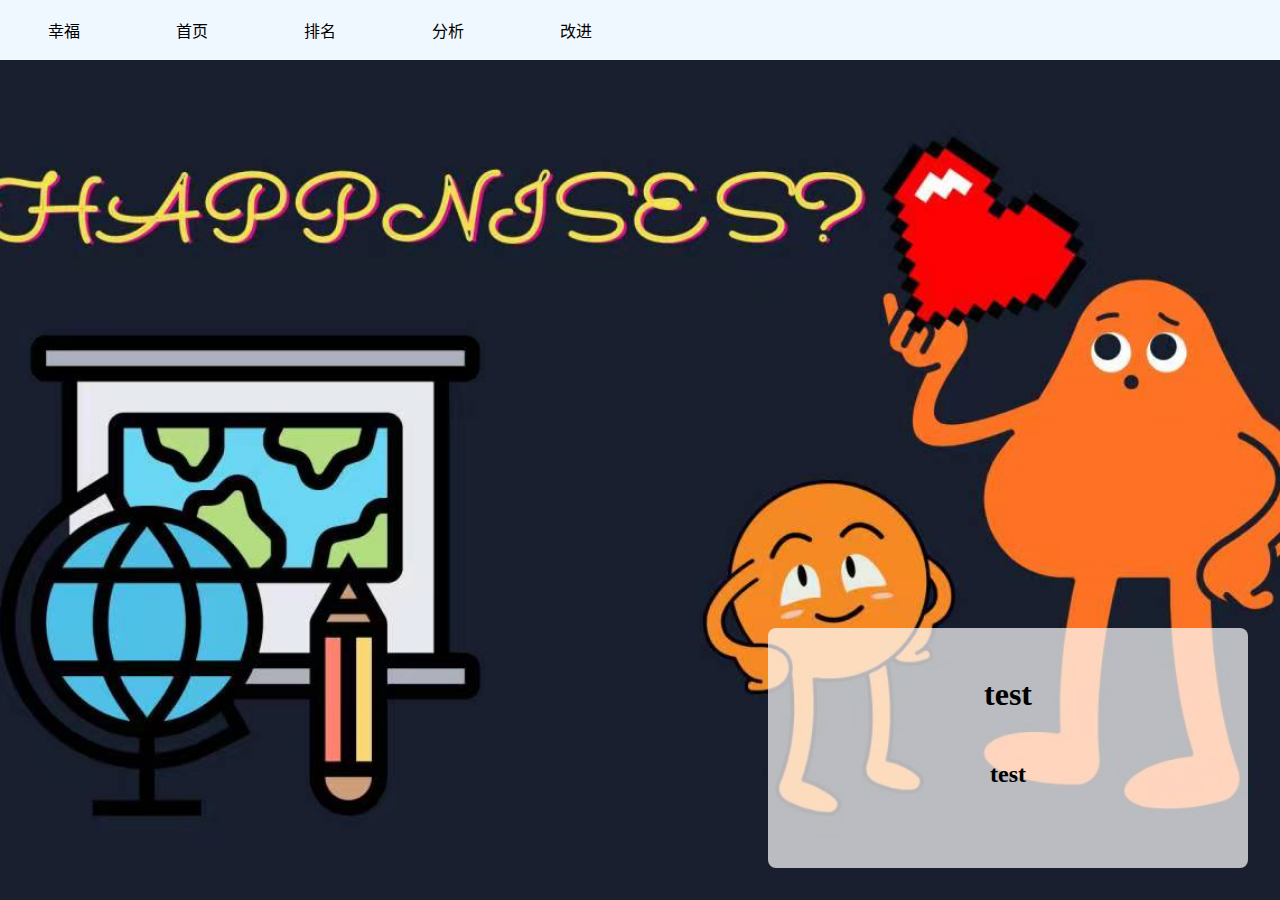
<file: index.html>
<!DOCTYPE html>
<html lang="zh-CN">

<head>
    <meta charset="UTF-8">
    <meta http-equiv="X-UA-Compatible" content="IE=edge">
    <meta name="viewport" content="width=device-width, initial-scale=1.0">
    <link rel="stylesheet" href="/css/style.css">
    <title>世界幸福指数</title>
</head>

<body>

    <header>
        <div class="nav">
            <li>幸福</li>
        </div>
    </header>
    <main>
        <div class="carousel">
            <div class="mainBoxFir">
                <div>
                    <h1>test</h1>
                    <h2>test</h2>
                </div>
            </div>
        </div>
    </main>
    <script>
        const headerDivStrings = ['首页', '排名', '分析', '改进'];
        const mainBoxSec = document.getElementsByClassName('mainBoxSec')[0];
        const headerDiv = document.getElementsByTagName('header')[0].getElementsByTagName('div')[0];
        const carousel = document.getElementsByClassName('carousel')[0];
        let headerDivString = headerDiv.innerHTML;
        headerDivStrings.forEach((data) => {
            if (headerDivStrings.indexOf(data) == 0) {
                headerDivString += '<li><a href="#index">' + data + '<a></li>'
            } else {
                console.log(headerDivStrings.indexOf(data))
                headerDivString += '<li><a href="indexPart' + headerDivStrings.indexOf(data) + '">' + data + '<a></li>'
            }
        })
        headerDiv.innerHTML = headerDivString;
    </script>

</body>

</html>
</file>
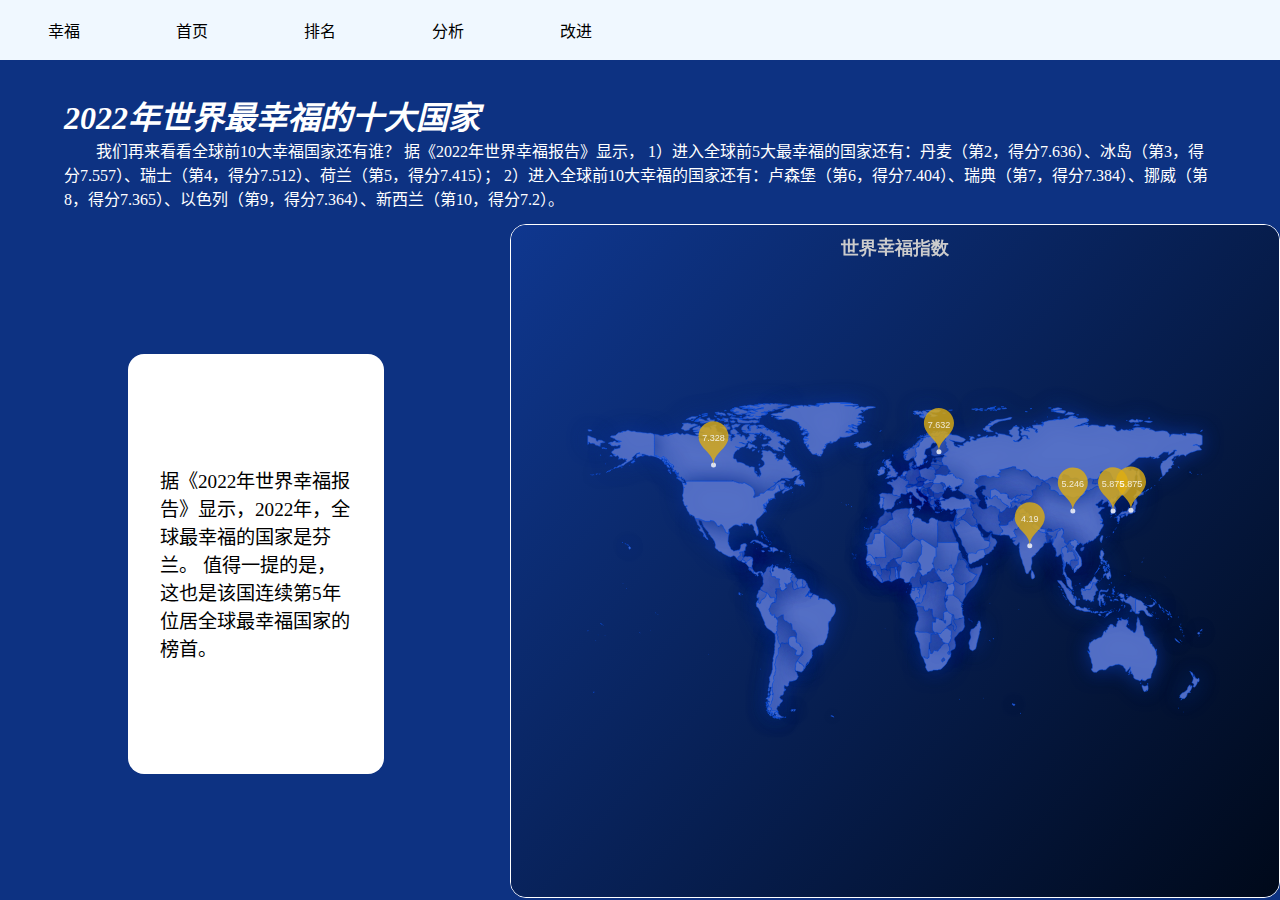
<file: indexPart1.html>
<!DOCTYPE html>
<html lang="zh-CN">

<head>
    <meta charset="UTF-8">
    <meta http-equiv="X-UA-Compatible" content="IE=edge">
    <meta name="viewport" content="width=device-width, initial-scale=1.0">
    <link rel="stylesheet" href="css/style.css">
    <title>世界幸福指数</title>
</head>

<body>

    <header>
        <div class="nav">
            <li>幸福</li>
        </div>
    </header>
    <main>
        <div class="carousel">
            <div class="mainBoxSec">
                <h1><i>2022年世界最幸福的十大国家</i></h1>
                <p>我们再来看看全球前10大幸福国家还有谁？ 据《2022年世界幸福报告》显示， 1）进入全球前5大最幸福的国家还有：丹麦（第2，得分7.636）、冰岛（第3，得分7.557）、瑞士（第4，得分7.512）、荷兰（第5，得分7.415）； 2）进入全球前10大幸福的国家还有：卢森堡（第6，得分7.404）、瑞典（第7，得分7.384）、挪威（第8，得分7.365）、以色列（第9，得分7.364）、新西兰（第10，得分7.2）。</p>
                <div class="mainBoxSec__text">
                    <div>
                        <div class="mainBoxSec__maine">据《2022年世界幸福报告》显示，2022年，全球最幸福的国家是芬兰。 值得一提的是，这也是该国连续第5年位居全球最幸福国家的榜首。</div>
                        <div class="mainBoxSec__happinesse">据《2022年世界幸福报告》显示，前10大幸福国家主要都是欧洲（更多的是北欧国家）</div>
                    </div>
                </div>
                <div class="mainBoxSec__main">
                    <div>
                        <div id="main"></div>
                        <div id="happiness"></div>
                    </div>

                </div>
            </div>
        </div>
    </main>

    <script src="js/echarts.js"></script>
    <script src="js/jquery.js"></script>


    <script>
        const headerDivStrings = ['首页', '排名', '分析', '改进'];
        const mainBoxSec = document.getElementsByClassName('mainBoxSec')[0];
        const headerDiv = document.getElementsByTagName('header')[0].getElementsByTagName('div')[0];
        const headerLis = document.getElementsByTagName('header')[0].getElementsByTagName('li');
        const carousel = document.getElementsByClassName('carousel')[0];
        const mainBoxSecText = document.getElementsByClassName('mainBoxSec__text')[0];
        const mainBoxSecTextDiv = document.getElementsByClassName('mainBoxSec__text')[0].getElementsByTagName('div')[0];
        const mainBoxSecMain = document.getElementsByClassName('mainBoxSec__main')[0];
        const mainBoxSecMainDiv = document.getElementsByClassName('mainBoxSec__main')[0].getElementsByTagName('div')[0];
        mainBoxSecText.addEventListener('mouseover', () => {
            mainBoxSecTextDiv.style.transform = "translateX(-50%)";
            mainBoxSecMainDiv.style.transform = "translateX(-50%)";
            mainBoxSec.style.backgroundColor = "#f8cac2";
            mainBoxSec.style.color = "black";
        })
        mainBoxSecText.addEventListener('mouseleave', () => {
            mainBoxSecTextDiv.style.transform = "translateX(0)";
            mainBoxSecMainDiv.style.transform = "translateX(0)";
            mainBoxSec.style.backgroundColor = "#0d3282";
            mainBoxSec.style.color = "white";
        })
        let headerDivString = headerDiv.innerHTML;
        headerDivStrings.forEach((data) => {
            if (headerDivStrings.indexOf(data) == 0) {
                headerDivString += '<li><a href="#index">' + data + '<a></li>'
            } else {
                console.log(headerDivStrings.indexOf(data))
                headerDivString += '<li><a href="indexPart' + headerDivStrings.indexOf(data) + '">' + data + '<a></li>'
            }
        })
        headerDiv.innerHTML = headerDivString;
    </script>
    <script src="js/index.js"></script>
    <script src="js/happiness.js"></script>




    <!-- <script src="./public/javascript/main.js"></script> -->

</body>

</html>
</file>
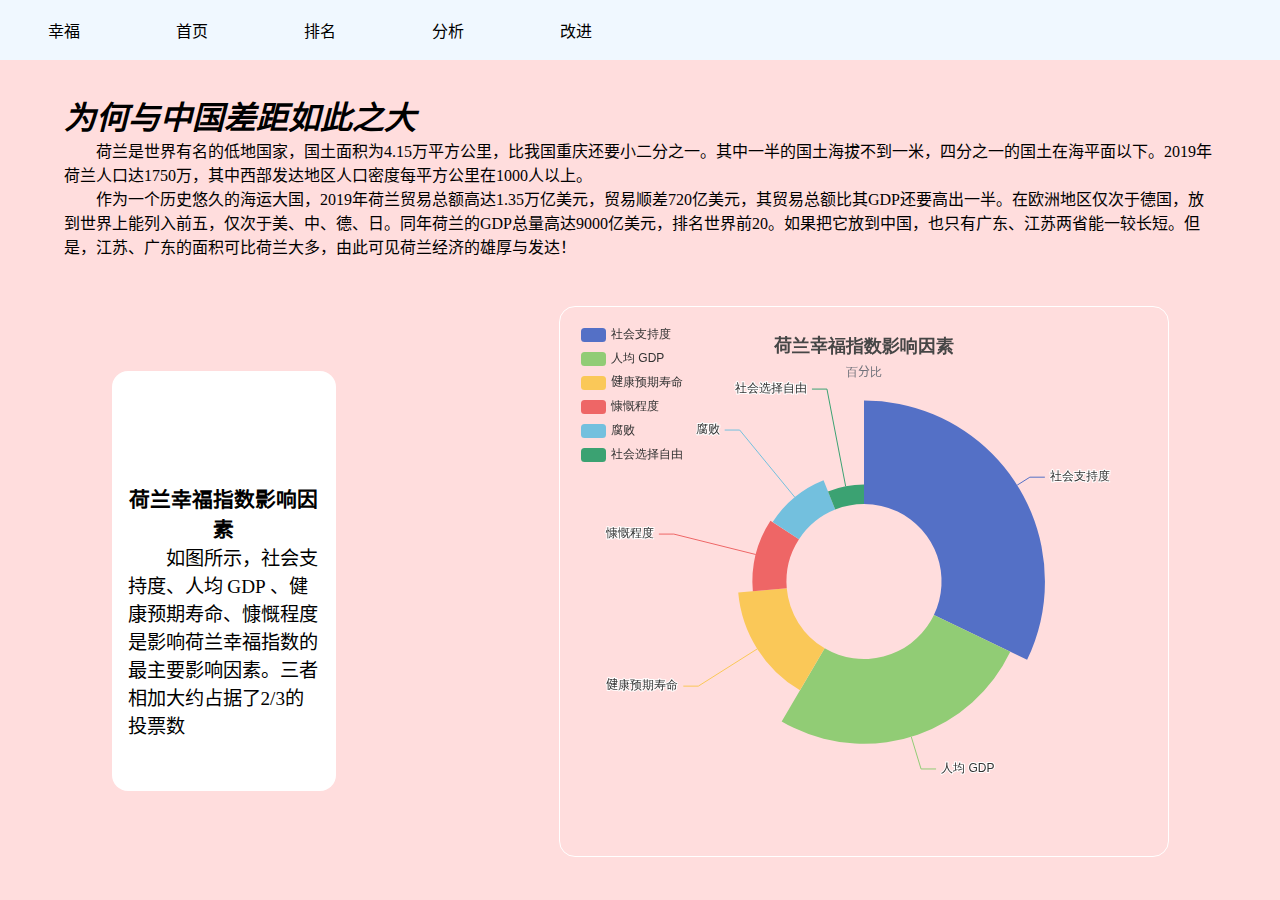
<file: indexPart2.html>
<!DOCTYPE html>
<html lang="zh-CN">

<head>
    <meta charset="UTF-8">
    <meta http-equiv="X-UA-Compatible" content="IE=edge">
    <meta name="viewport" content="width=device-width, initial-scale=1.0">
    <link rel="stylesheet" href="/css/style.css">
    <title>世界幸福指数</title>
</head>

<body>

    <header>
        <div class="nav">
            <li>幸福</li>
        </div>
    </header>
    <main>
        <div class="carousel">
            <div class="mainBoxThi">
                <h1><i>为何与中国差距如此之大</i></h1>
                <p>荷兰是世界有名的低地国家，国土面积为4.15万平方公里，比我国重庆还要小二分之一。其中一半的国土海拔不到一米，四分之一的国土在海平面以下。2019年荷兰人口达1750万，其中西部发达地区人口密度每平方公里在1000人以上。</p>
                <p>作为一个历史悠久的海运大国，2019年荷兰贸易总额高达1.35万亿美元，贸易顺差720亿美元，其贸易总额比其GDP还要高出一半。在欧洲地区仅次于德国，放到世界上能列入前五，仅次于美、中、德、日。同年荷兰的GDP总量高达9000亿美元，排名世界前20。如果把它放到中国，也只有广东、江苏两省能一较长短。但是，江苏、广东的面积可比荷兰大多，由此可见荷兰经济的雄厚与发达！</p>
                <div>
                    <div>
                        <h3>荷兰幸福指数影响因素</h3>
                        <p>如图所示，社会支持度、人均 GDP 、健康预期寿命、慷慨程度是影响荷兰幸福指数的最主要影响因素。三者相加大约占据了2/3的投票数</p>
                    </div>
                    <div id="binzi"></div>
                </div>
            </div>
        </div>
    </main>

    <script src="/js/echarts.js"></script>
    <script src="/js/jquery.js"></script>


    <script>
        const headerDivStrings = ['首页', '排名', '分析', '改进'];
        const headerDiv = document.getElementsByTagName('header')[0].getElementsByTagName('div')[0];
        const headerLis = document.getElementsByTagName('header')[0].getElementsByTagName('li');
        const carousel = document.getElementsByClassName('carousel')[0];
        let headerDivString = headerDiv.innerHTML;
        headerDivStrings.forEach((data) => {
            if (headerDivStrings.indexOf(data) == 0) {
                headerDivString += '<li><a href="#index">' + data + '<a></li>'
            } else {
                console.log(headerDivStrings.indexOf(data))
                headerDivString += '<li><a href="indexPart' + headerDivStrings.indexOf(data) + '">' + data + '<a></li>'
            }
        })
        headerDiv.innerHTML = headerDivString;
    </script>
    <script src="/js/ly.js"></script>




    <!-- <script src="./public/javascript/main.js"></script> -->

</body>

</html>
</file>
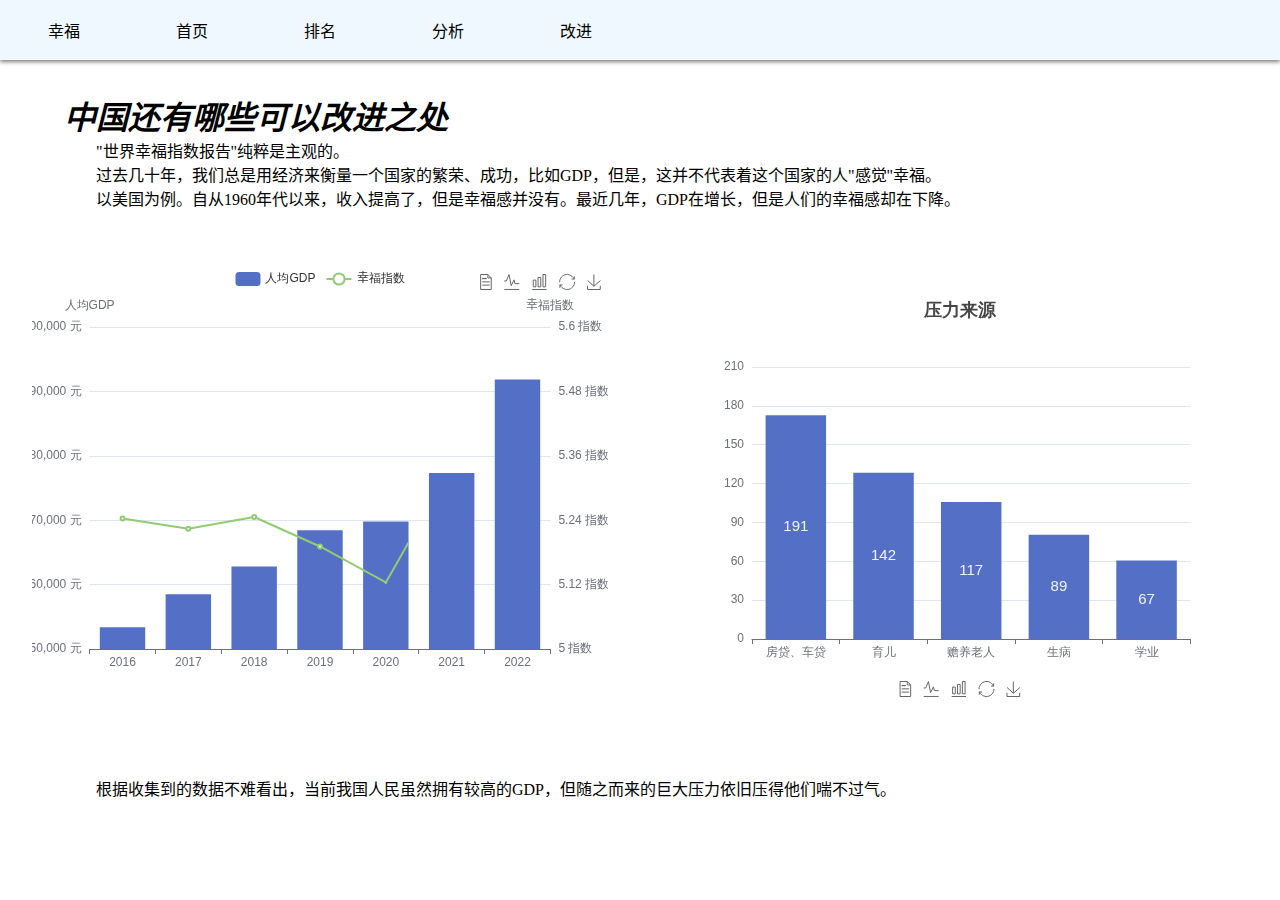
<file: indexPart3.html>
<!DOCTYPE html>
<html lang="zh-CN">

<head>
    <meta charset="UTF-8">
    <meta http-equiv="X-UA-Compatible" content="IE=edge">
    <meta name="viewport" content="width=device-width, initial-scale=1.0">
    <link rel="stylesheet" href="/css/style.css">
    <title>世界幸福指数</title>
</head>

<body>

    <header>
        <div class="nav">
            <li>幸福</li>
        </div>
    </header>
    <main>
        <div class="carousel">
            <div class="mainBoxFou">
                <h1><i>中国还有哪些可以改进之处</i></h1>
                <p>"世界幸福指数报告"纯粹是主观的。</p>
                <p>过去几十年，我们总是用经济来衡量一个国家的繁荣、成功，比如GDP，但是，这并不代表着这个国家的人"感觉"幸福。</p>
                <p>以美国为例。自从1960年代以来，收入提高了，但是幸福感并没有。最近几年，GDP在增长，但是人们的幸福感却在下降。</p>
                <div>
                    <div id="jjj"></div>
                    <div id="main1"></div>
                </div>
                <p>根据收集到的数据不难看出，当前我国人民虽然拥有较高的GDP，但随之而来的巨大压力依旧压得他们喘不过气。</p>
            </div>
        </div>
    </main>

    <script src="/js/echarts.js"></script>
    <script src="/js/jquery.js"></script>


    <script>
        const headerDivStrings = ['首页', '排名', '分析', '改进'];
        const headerDiv = document.getElementsByTagName('header')[0].getElementsByTagName('div')[0];
        const headerLis = document.getElementsByTagName('header')[0].getElementsByTagName('li');
        const carousel = document.getElementsByClassName('carousel')[0];
        let headerDivString = headerDiv.innerHTML;
        headerDivStrings.forEach((data) => {
            if (headerDivStrings.indexOf(data) == 0) {
                headerDivString += '<li><a href="#index">' + data + '<a></li>'
            } else {
                console.log(headerDivStrings.indexOf(data))
                headerDivString += '<li><a href="indexPart' + headerDivStrings.indexOf(data) + '">' + data + '<a></li>'
            }
        })
        headerDiv.innerHTML = headerDivString;
    </script>
    <script src="/js/ttt.js"></script>
    <script src="/js/jjj.js"></script>




    <!-- <script src="./public/javascript/main.js"></script> -->

</body>

</html>
</file>
<file: css/style.css>
* {
  padding: 0;
  margin: 0;
  cursor: default;
  user-select: none;
}

a {
  text-decoration: none;
  color: black;
}

li {
  list-style: none;
}

body {
  font-size: 16px;
}

header {
  display: flex;
  justify-content: space-around;
  align-items: center;
  justify-content: flex-start;
  height: 60px;
  background-color: aliceblue;
  box-shadow: 0 2px 4px 0 gray;
}

.nav {
  display: flex;
  justify-content: space-around;
  align-items: center;
  justify-content: flex-start;
}

.nav li {
  margin: 0 1.5rem;
  padding: 0.5rem 1.5rem;
  transition: 0.2s;
  border-radius: 0.5rem;
}

.nav li:nth-child(n + 2):hover {
  background-color: gray;
}

.nav li:nth-child(n + 2):hover > a {
  color: white;
}

main {
  height: calc(100vh - 60px);
  overflow: hidden;
}

.carousel {
  width: 100%;
  height: 100%;
  display: flex;
  justify-content: space-around;
  align-items: center;
}

.carousel > div {
  width: 100%;
  height: 100%;
  padding-top: 2rem;
  box-sizing: border-box;
}

.mainBoxFir {
  position: relative;
  background-color: #191f2f;
}

.mainBoxFir > div {
  position: absolute;
  border-radius: 0.5rem;
  bottom: 2rem;
  right: 2rem;
  width: 30rem;
  height: 15rem;
  background-color: rgba(255, 255, 255, 0.7);
}

.mainBoxFir > div h1,
.mainBoxFir > div h2 {
  text-align: center;
}

.mainBoxFir > div h1 {
  margin: 3rem 0;
}

.mainBoxFir {
  background-image: url(../image/happiness.jpg);
  background-repeat: no-repeat;
  background-size: cover;
  background-position: center center;
}

.mainBoxSec {
  position: relative;
  background-color: #0d3282;
  color: white;
  transition: 0.2s;
}

.mainBoxSec__main {
  position: absolute;
  right: 0;
  bottom: 0.1rem;
  height: 80%;
  width: 60%;
  border-radius: 1rem;
  border: 0.1rem solid white;
  overflow: hidden;
  transition: 0.2s;
}

.mainBoxSec__main > div {
  width: 200%;
  height: 100%;
  display: flex;
  justify-content: space-around;
  align-items: center;
  transition: 0.2s;
}

.mainBoxSec__main > div > div {
  width: 50%;
  height: 100%;
}

.mainBoxSec__text {
  position: absolute;
  color: black;
  font-size: 1.2rem;
  left: 10%;
  bottom: 15%;
  height: 50%;
  width: 20%;
  border-radius: 1rem;
  overflow: hidden;
  background-color: white;
}

.mainBoxSec__text > div {
  width: 200%;
  height: 100%;
  display: flex;
  justify-content: space-around;
  align-items: center;
  transition: 0.2s;
}

.mainBoxSec__text > div > div {
  padding: 2rem;
  width: 50%;
}

.mainBoxSec__text > div:hover {
  transform: translateX(-50%);
}

.mainBoxSec p,
.mainBoxSec h1 {
  padding: 0 4rem;
}

.mainBoxSec p {
  text-indent: 2em;
}

.mainBoxThi {
  background-color: #ffdddd;
}

.mainBoxThi > div {
  display: flex;
  justify-content: space-around;
  align-items: center;
  height: 80%;
}

.mainBoxThi > div > div {
  width: 45%;
  height: 80%;
}

.mainBoxThi > div > div:nth-child(1) {
  width: 15%;
  height: 60%;
  background-color: white;
  padding: 1rem;
  border-radius: 1rem;
}

.mainBoxThi > div > div:nth-child(1) > p {
  padding: 0;
  font-size: 1.2rem;
}

.mainBoxThi > div > div:nth-child(1) > h3 {
  text-align: center;
  font-size: 1.3rem;
  margin-top: 6rem;
}

.mainBoxThi p,
.mainBoxThi h1 {
  padding: 0 4rem;
}

.mainBoxThi p {
  text-indent: 2em;
}

#binzi {
  background-color: #ffdddd;
  border: 0.1rem solid white;
  border-radius: 1rem;
  padding: 1rem;
}

.mainBoxFou > div {
  display: flex;
  justify-content: space-around;
  align-items: center;
  height: 70%;
}

.mainBoxFou > div > div {
  width: 45%;
  height: 80%;
}

.mainBoxFou p,
.mainBoxFou h1 {
  padding: 0 4rem;
}

.mainBoxFou p {
  text-indent: 2em;
}
</file>
